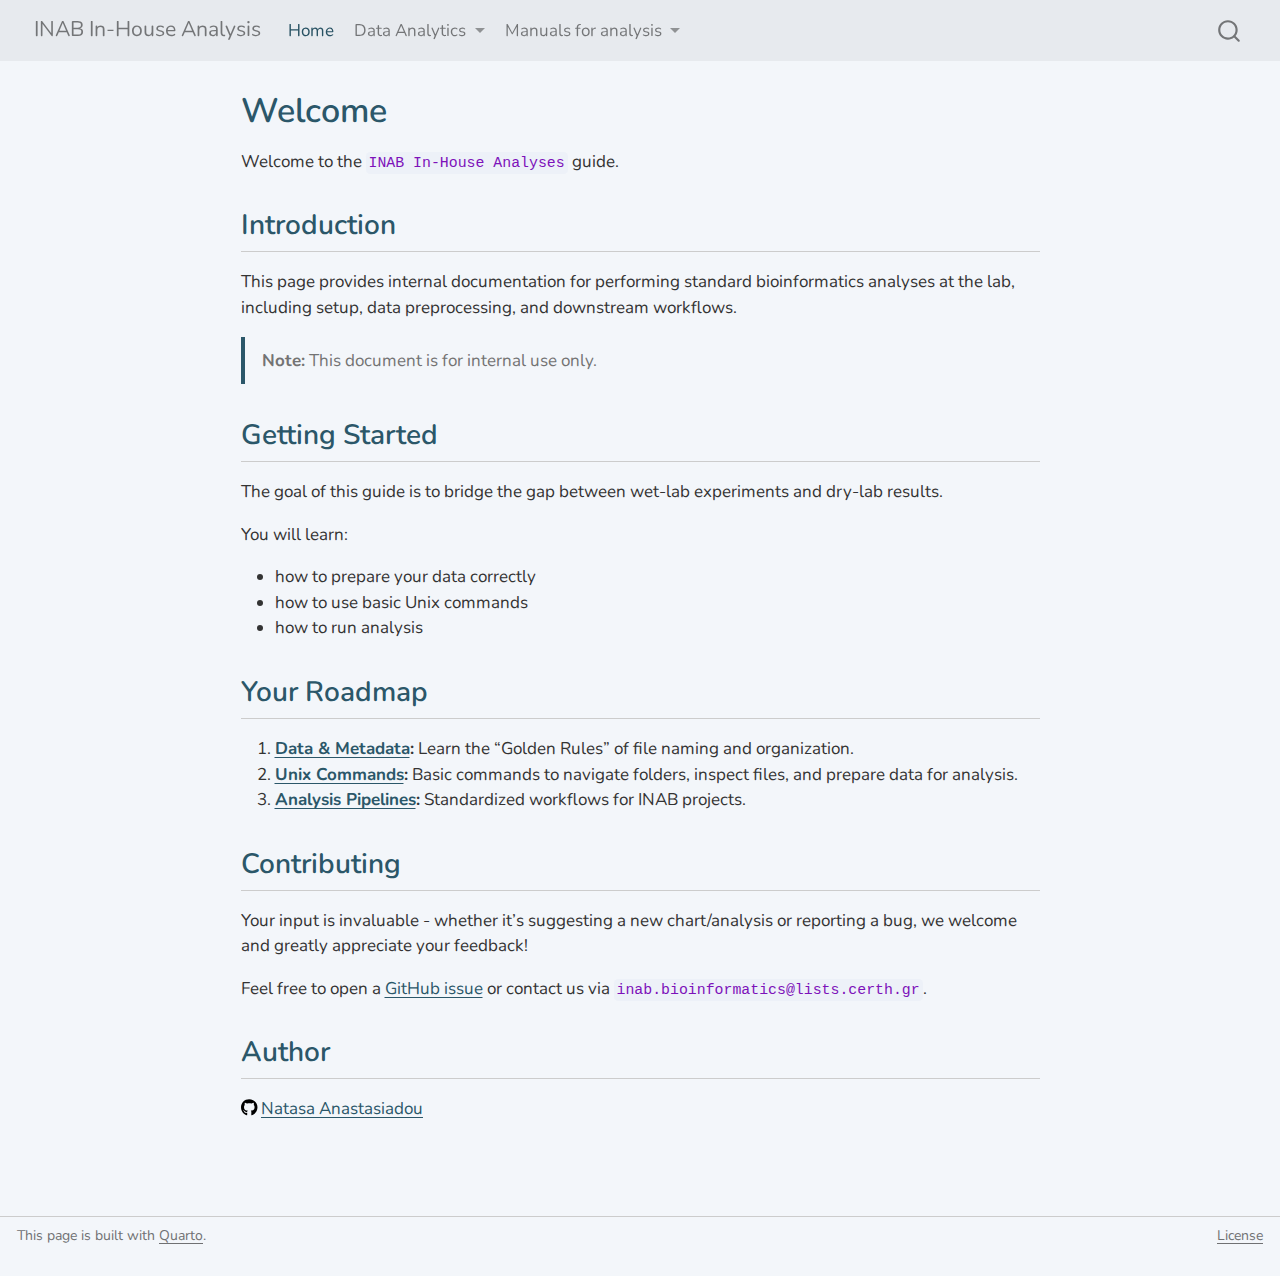
<file: docs/index.html>
<!DOCTYPE html>
<html xmlns="http://www.w3.org/1999/xhtml" lang="en" xml:lang="en"><head>

<meta charset="utf-8">
<meta name="generator" content="quarto-1.8.25">

<meta name="viewport" content="width=device-width, initial-scale=1.0, user-scalable=yes">


<title>Welcome – INAB In-House Analysis</title>
<style>
code{white-space: pre-wrap;}
span.smallcaps{font-variant: small-caps;}
div.columns{display: flex; gap: min(4vw, 1.5em);}
div.column{flex: auto; overflow-x: auto;}
div.hanging-indent{margin-left: 1.5em; text-indent: -1.5em;}
ul.task-list{list-style: none;}
ul.task-list li input[type="checkbox"] {
  width: 0.8em;
  margin: 0 0.8em 0.2em -1em; /* quarto-specific, see https://github.com/quarto-dev/quarto-cli/issues/4556 */ 
  vertical-align: middle;
}
</style>


<script src="site_libs/quarto-nav/quarto-nav.js"></script>
<script src="site_libs/quarto-nav/headroom.min.js"></script>
<script src="site_libs/clipboard/clipboard.min.js"></script>
<script src="site_libs/quarto-search/autocomplete.umd.js"></script>
<script src="site_libs/quarto-search/fuse.min.js"></script>
<script src="site_libs/quarto-search/quarto-search.js"></script>
<meta name="quarto:offset" content="./">
<script src="site_libs/quarto-html/quarto.js" type="module"></script>
<script src="site_libs/quarto-html/tabsets/tabsets.js" type="module"></script>
<script src="site_libs/quarto-html/axe/axe-check.js" type="module"></script>
<script src="site_libs/quarto-html/popper.min.js"></script>
<script src="site_libs/quarto-html/tippy.umd.min.js"></script>
<script src="site_libs/quarto-html/anchor.min.js"></script>
<link href="site_libs/quarto-html/tippy.css" rel="stylesheet">
<link href="site_libs/quarto-html/quarto-syntax-highlighting-7b89279ff1a6dce999919e0e67d4d9ec.css" rel="stylesheet" id="quarto-text-highlighting-styles">
<script src="site_libs/bootstrap/bootstrap.min.js"></script>
<link href="site_libs/bootstrap/bootstrap-icons.css" rel="stylesheet">
<link href="site_libs/bootstrap/bootstrap-1b84ce471a70f49d984f3e9153d32491.min.css" rel="stylesheet" append-hash="true" id="quarto-bootstrap" data-mode="light">
<script id="quarto-search-options" type="application/json">{
  "location": "navbar",
  "copy-button": false,
  "collapse-after": 3,
  "panel-placement": "end",
  "type": "overlay",
  "limit": 50,
  "keyboard-shortcut": [
    "f",
    "/",
    "s"
  ],
  "show-item-context": false,
  "language": {
    "search-no-results-text": "No results",
    "search-matching-documents-text": "matching documents",
    "search-copy-link-title": "Copy link to search",
    "search-hide-matches-text": "Hide additional matches",
    "search-more-match-text": "more match in this document",
    "search-more-matches-text": "more matches in this document",
    "search-clear-button-title": "Clear",
    "search-text-placeholder": "",
    "search-detached-cancel-button-title": "Cancel",
    "search-submit-button-title": "Submit",
    "search-label": "Search"
  }
}</script>


</head>

<body class="nav-fixed fullcontent quarto-light">

<div id="quarto-search-results"></div>
  <header id="quarto-header" class="headroom fixed-top">
    <nav class="navbar navbar-expand-lg " data-bs-theme="dark">
      <div class="navbar-container container-fluid">
      <div class="navbar-brand-container mx-auto">
    <a href="./index.html" class="navbar-brand navbar-brand-logo">
    </a>
    <a class="navbar-brand" href="./index.html">
    <span class="navbar-title">INAB In-House Analysis</span>
    </a>
  </div>
            <div id="quarto-search" class="" title="Search"></div>
          <button class="navbar-toggler" type="button" data-bs-toggle="collapse" data-bs-target="#navbarCollapse" aria-controls="navbarCollapse" role="menu" aria-expanded="false" aria-label="Toggle navigation" onclick="if (window.quartoToggleHeadroom) { window.quartoToggleHeadroom(); }">
  <span class="navbar-toggler-icon"></span>
</button>
          <div class="collapse navbar-collapse" id="navbarCollapse">
            <ul class="navbar-nav navbar-nav-scroll me-auto">
  <li class="nav-item">
    <a class="nav-link active" href="./index.html" aria-current="page"> 
<span class="menu-text">Home</span></a>
  </li>  
  <li class="nav-item dropdown ">
    <a class="nav-link dropdown-toggle" href="#" id="nav-menu-data-analytics" role="link" data-bs-toggle="dropdown" aria-expanded="false">
 <span class="menu-text">Data Analytics</span>
    </a>
    <ul class="dropdown-menu" aria-labelledby="nav-menu-data-analytics">    
        <li>
    <a class="dropdown-item" href="./qmd/data_cleaning.html">
 <span class="dropdown-text">Data &amp; Metadata</span></a>
  </li>  
        <li>
    <a class="dropdown-item" href="./qmd/unix.html">
 <span class="dropdown-text">Unix Commands</span></a>
  </li>  
    </ul>
  </li>
  <li class="nav-item dropdown ">
    <a class="nav-link dropdown-toggle" href="#" id="nav-menu-manuals-for-analysis" role="link" data-bs-toggle="dropdown" aria-expanded="false">
 <span class="menu-text">Manuals for analysis</span>
    </a>
    <ul class="dropdown-menu" aria-labelledby="nav-menu-manuals-for-analysis">    
        <li>
    <a class="dropdown-item" href="./qmd/bcl_convert.html">
 <span class="dropdown-text">bcl convert</span></a>
  </li>  
        <li>
    <a class="dropdown-item" href="./qmd/bases2fastq.html">
 <span class="dropdown-text">bases2fastq</span></a>
  </li>  
        <li>
    <a class="dropdown-item" href="./qmd/fastqc.html">
 <span class="dropdown-text">fastqc</span></a>
  </li>  
        <li>
    <a class="dropdown-item" href="./qmd/merge_lanes.qmd">
 <span class="dropdown-text">Merge lanes</span></a>
  </li>  
        <li>
    <a class="dropdown-item" href="./qmd/rnaseq.html">
 <span class="dropdown-text">RNAseq analysis</span></a>
  </li>  
        <li>
    <a class="dropdown-item" href="./qmd/ena.qmd">
 <span class="dropdown-text">ENA</span></a>
  </li>  
    </ul>
  </li>
</ul>
          </div> <!-- /navcollapse -->
            <div class="quarto-navbar-tools">
</div>
      </div> <!-- /container-fluid -->
    </nav>
</header>
<!-- content -->
<div id="quarto-content" class="quarto-container page-columns page-rows-contents page-layout-article page-navbar">
<!-- sidebar -->
<!-- margin-sidebar -->
    
<!-- main -->
<main class="content" id="quarto-document-content">

<header id="title-block-header" class="quarto-title-block default">
<div class="quarto-title">
<h1 class="title">Welcome</h1>
</div>



<div class="quarto-title-meta">

    
  
    
  </div>
  


</header>


<p>Welcome to the <code>INAB In-House Analyses</code> guide.</p>
<section id="introduction" class="level2">
<h2 class="anchored" data-anchor-id="introduction">Introduction</h2>
<p>This page provides internal documentation for performing standard bioinformatics analyses at the lab, including setup, data preprocessing, and downstream workflows.</p>
<blockquote class="blockquote">
<p><strong>Note:</strong> This document is for internal use only.</p>
</blockquote>
</section>
<section id="getting-started" class="level2">
<h2 class="anchored" data-anchor-id="getting-started">Getting Started</h2>
<p>The goal of this guide is to bridge the gap between wet-lab experiments and dry-lab results.</p>
<p>You will learn:</p>
<ul>
<li>how to prepare your data correctly</li>
<li>how to use basic Unix commands</li>
<li>how to run analysis</li>
</ul>
</section>
<section id="your-roadmap" class="level2">
<h2 class="anchored" data-anchor-id="your-roadmap">Your Roadmap</h2>
<ol type="1">
<li><a href="./qmd/data_cleaning.html"><strong>Data &amp; Metadata</strong></a><strong>:</strong> Learn the “Golden Rules” of file naming and organization.</li>
<li><a href="./qmd/unix.html"><strong>Unix Commands</strong></a><strong>:</strong> Basic commands to navigate folders, inspect files, and prepare data for analysis.</li>
<li><a href="qmd/analysis.qmd"><strong>Analysis Pipelines</strong></a><strong>:</strong> Standardized workflows for INAB projects.</li>
</ol>
</section>
<section id="contributing" class="level2">
<h2 class="anchored" data-anchor-id="contributing">Contributing</h2>
<p>Your input is invaluable - whether it’s suggesting a new chart/analysis or reporting a bug, we welcome and greatly appreciate your feedback!</p>
<p>Feel free to open a <a href="https://github.com/natanast/immunovisual/issues">GitHub issue</a> or contact us via <code>inab.bioinformatics@lists.certh.gr</code>.</p>
</section>
<section id="author" class="level2">
<h2 class="anchored" data-anchor-id="author">Author</h2>
<p><svg aria-hidden="true" role="img" viewbox="0 0 496 512" style="height:1em;width:0.97em;vertical-align:-0.125em;margin-left:auto;margin-right:auto;font-size:inherit;fill:black;overflow:visible;position:relative;"><path d="M165.9 397.4c0 2-2.3 3.6-5.2 3.6-3.3.3-5.6-1.3-5.6-3.6 0-2 2.3-3.6 5.2-3.6 3-.3 5.6 1.3 5.6 3.6zm-31.1-4.5c-.7 2 1.3 4.3 4.3 4.9 2.6 1 5.6 0 6.2-2s-1.3-4.3-4.3-5.2c-2.6-.7-5.5.3-6.2 2.3zm44.2-1.7c-2.9.7-4.9 2.6-4.6 4.9.3 2 2.9 3.3 5.9 2.6 2.9-.7 4.9-2.6 4.6-4.6-.3-1.9-3-3.2-5.9-2.9zM244.8 8C106.1 8 0 113.3 0 252c0 110.9 69.8 205.8 169.5 239.2 12.8 2.3 17.3-5.6 17.3-12.1 0-6.2-.3-40.4-.3-61.4 0 0-70 15-84.7-29.8 0 0-11.4-29.1-27.8-36.6 0 0-22.9-15.7 1.6-15.4 0 0 24.9 2 38.6 25.8 21.9 38.6 58.6 27.5 72.9 20.9 2.3-16 8.8-27.1 16-33.7-55.9-6.2-112.3-14.3-112.3-110.5 0-27.5 7.6-41.3 23.6-58.9-2.6-6.5-11.1-33.3 2.6-67.9 20.9-6.5 69 27 69 27 20-5.6 41.5-8.5 62.8-8.5s42.8 2.9 62.8 8.5c0 0 48.1-33.6 69-27 13.7 34.7 5.2 61.4 2.6 67.9 16 17.7 25.8 31.5 25.8 58.9 0 96.5-58.9 104.2-114.8 110.5 9.2 7.9 17 22.9 17 46.4 0 33.7-.3 75.4-.3 83.6 0 6.5 4.6 14.4 17.3 12.1C428.2 457.8 496 362.9 496 252 496 113.3 383.5 8 244.8 8zM97.2 352.9c-1.3 1-1 3.3.7 5.2 1.6 1.6 3.9 2.3 5.2 1 1.3-1 1-3.3-.7-5.2-1.6-1.6-3.9-2.3-5.2-1zm-10.8-8.1c-.7 1.3.3 2.9 2.3 3.9 1.6 1 3.6.7 4.3-.7.7-1.3-.3-2.9-2.3-3.9-2-.6-3.6-.3-4.3.7zm32.4 35.6c-1.6 1.3-1 4.3 1.3 6.2 2.3 2.3 5.2 2.6 6.5 1 1.3-1.3.7-4.3-1.3-6.2-2.2-2.3-5.2-2.6-6.5-1zm-11.4-14.7c-1.6 1-1.6 3.6 0 5.9 1.6 2.3 4.3 3.3 5.6 2.3 1.6-1.3 1.6-3.9 0-6.2-1.4-2.3-4-3.3-5.6-2z"></path></svg> <a href="https://github.com/natanast">Natasa Anastasiadou</a></p>


</section>

</main> <!-- /main -->
<script id="quarto-html-after-body" type="application/javascript">
  window.document.addEventListener("DOMContentLoaded", function (event) {
    const icon = "";
    const anchorJS = new window.AnchorJS();
    anchorJS.options = {
      placement: 'right',
      icon: icon
    };
    anchorJS.add('.anchored');
    const isCodeAnnotation = (el) => {
      for (const clz of el.classList) {
        if (clz.startsWith('code-annotation-')) {                     
          return true;
        }
      }
      return false;
    }
    const onCopySuccess = function(e) {
      // button target
      const button = e.trigger;
      // don't keep focus
      button.blur();
      // flash "checked"
      button.classList.add('code-copy-button-checked');
      var currentTitle = button.getAttribute("title");
      button.setAttribute("title", "Copied!");
      let tooltip;
      if (window.bootstrap) {
        button.setAttribute("data-bs-toggle", "tooltip");
        button.setAttribute("data-bs-placement", "left");
        button.setAttribute("data-bs-title", "Copied!");
        tooltip = new bootstrap.Tooltip(button, 
          { trigger: "manual", 
            customClass: "code-copy-button-tooltip",
            offset: [0, -8]});
        tooltip.show();    
      }
      setTimeout(function() {
        if (tooltip) {
          tooltip.hide();
          button.removeAttribute("data-bs-title");
          button.removeAttribute("data-bs-toggle");
          button.removeAttribute("data-bs-placement");
        }
        button.setAttribute("title", currentTitle);
        button.classList.remove('code-copy-button-checked');
      }, 1000);
      // clear code selection
      e.clearSelection();
    }
    const getTextToCopy = function(trigger) {
      const outerScaffold = trigger.parentElement.cloneNode(true);
      const codeEl = outerScaffold.querySelector('code');
      for (const childEl of codeEl.children) {
        if (isCodeAnnotation(childEl)) {
          childEl.remove();
        }
      }
      return codeEl.innerText;
    }
    const clipboard = new window.ClipboardJS('.code-copy-button:not([data-in-quarto-modal])', {
      text: getTextToCopy
    });
    clipboard.on('success', onCopySuccess);
    if (window.document.getElementById('quarto-embedded-source-code-modal')) {
      const clipboardModal = new window.ClipboardJS('.code-copy-button[data-in-quarto-modal]', {
        text: getTextToCopy,
        container: window.document.getElementById('quarto-embedded-source-code-modal')
      });
      clipboardModal.on('success', onCopySuccess);
    }
      var localhostRegex = new RegExp(/^(?:http|https):\/\/localhost\:?[0-9]*\//);
      var mailtoRegex = new RegExp(/^mailto:/);
        var filterRegex = new RegExp('/' + window.location.host + '/');
      var isInternal = (href) => {
          return filterRegex.test(href) || localhostRegex.test(href) || mailtoRegex.test(href);
      }
      // Inspect non-navigation links and adorn them if external
     var links = window.document.querySelectorAll('a[href]:not(.nav-link):not(.navbar-brand):not(.toc-action):not(.sidebar-link):not(.sidebar-item-toggle):not(.pagination-link):not(.no-external):not([aria-hidden]):not(.dropdown-item):not(.quarto-navigation-tool):not(.about-link)');
      for (var i=0; i<links.length; i++) {
        const link = links[i];
        if (!isInternal(link.href)) {
          // undo the damage that might have been done by quarto-nav.js in the case of
          // links that we want to consider external
          if (link.dataset.originalHref !== undefined) {
            link.href = link.dataset.originalHref;
          }
        }
      }
    function tippyHover(el, contentFn, onTriggerFn, onUntriggerFn) {
      const config = {
        allowHTML: true,
        maxWidth: 500,
        delay: 100,
        arrow: false,
        appendTo: function(el) {
            return el.parentElement;
        },
        interactive: true,
        interactiveBorder: 10,
        theme: 'quarto',
        placement: 'bottom-start',
      };
      if (contentFn) {
        config.content = contentFn;
      }
      if (onTriggerFn) {
        config.onTrigger = onTriggerFn;
      }
      if (onUntriggerFn) {
        config.onUntrigger = onUntriggerFn;
      }
      window.tippy(el, config); 
    }
    const noterefs = window.document.querySelectorAll('a[role="doc-noteref"]');
    for (var i=0; i<noterefs.length; i++) {
      const ref = noterefs[i];
      tippyHover(ref, function() {
        // use id or data attribute instead here
        let href = ref.getAttribute('data-footnote-href') || ref.getAttribute('href');
        try { href = new URL(href).hash; } catch {}
        const id = href.replace(/^#\/?/, "");
        const note = window.document.getElementById(id);
        if (note) {
          return note.innerHTML;
        } else {
          return "";
        }
      });
    }
    const xrefs = window.document.querySelectorAll('a.quarto-xref');
    const processXRef = (id, note) => {
      // Strip column container classes
      const stripColumnClz = (el) => {
        el.classList.remove("page-full", "page-columns");
        if (el.children) {
          for (const child of el.children) {
            stripColumnClz(child);
          }
        }
      }
      stripColumnClz(note)
      if (id === null || id.startsWith('sec-')) {
        // Special case sections, only their first couple elements
        const container = document.createElement("div");
        if (note.children && note.children.length > 2) {
          container.appendChild(note.children[0].cloneNode(true));
          for (let i = 1; i < note.children.length; i++) {
            const child = note.children[i];
            if (child.tagName === "P" && child.innerText === "") {
              continue;
            } else {
              container.appendChild(child.cloneNode(true));
              break;
            }
          }
          if (window.Quarto?.typesetMath) {
            window.Quarto.typesetMath(container);
          }
          return container.innerHTML
        } else {
          if (window.Quarto?.typesetMath) {
            window.Quarto.typesetMath(note);
          }
          return note.innerHTML;
        }
      } else {
        // Remove any anchor links if they are present
        const anchorLink = note.querySelector('a.anchorjs-link');
        if (anchorLink) {
          anchorLink.remove();
        }
        if (window.Quarto?.typesetMath) {
          window.Quarto.typesetMath(note);
        }
        if (note.classList.contains("callout")) {
          return note.outerHTML;
        } else {
          return note.innerHTML;
        }
      }
    }
    for (var i=0; i<xrefs.length; i++) {
      const xref = xrefs[i];
      tippyHover(xref, undefined, function(instance) {
        instance.disable();
        let url = xref.getAttribute('href');
        let hash = undefined; 
        if (url.startsWith('#')) {
          hash = url;
        } else {
          try { hash = new URL(url).hash; } catch {}
        }
        if (hash) {
          const id = hash.replace(/^#\/?/, "");
          const note = window.document.getElementById(id);
          if (note !== null) {
            try {
              const html = processXRef(id, note.cloneNode(true));
              instance.setContent(html);
            } finally {
              instance.enable();
              instance.show();
            }
          } else {
            // See if we can fetch this
            fetch(url.split('#')[0])
            .then(res => res.text())
            .then(html => {
              const parser = new DOMParser();
              const htmlDoc = parser.parseFromString(html, "text/html");
              const note = htmlDoc.getElementById(id);
              if (note !== null) {
                const html = processXRef(id, note);
                instance.setContent(html);
              } 
            }).finally(() => {
              instance.enable();
              instance.show();
            });
          }
        } else {
          // See if we can fetch a full url (with no hash to target)
          // This is a special case and we should probably do some content thinning / targeting
          fetch(url)
          .then(res => res.text())
          .then(html => {
            const parser = new DOMParser();
            const htmlDoc = parser.parseFromString(html, "text/html");
            const note = htmlDoc.querySelector('main.content');
            if (note !== null) {
              // This should only happen for chapter cross references
              // (since there is no id in the URL)
              // remove the first header
              if (note.children.length > 0 && note.children[0].tagName === "HEADER") {
                note.children[0].remove();
              }
              const html = processXRef(null, note);
              instance.setContent(html);
            } 
          }).finally(() => {
            instance.enable();
            instance.show();
          });
        }
      }, function(instance) {
      });
    }
        let selectedAnnoteEl;
        const selectorForAnnotation = ( cell, annotation) => {
          let cellAttr = 'data-code-cell="' + cell + '"';
          let lineAttr = 'data-code-annotation="' +  annotation + '"';
          const selector = 'span[' + cellAttr + '][' + lineAttr + ']';
          return selector;
        }
        const selectCodeLines = (annoteEl) => {
          const doc = window.document;
          const targetCell = annoteEl.getAttribute("data-target-cell");
          const targetAnnotation = annoteEl.getAttribute("data-target-annotation");
          const annoteSpan = window.document.querySelector(selectorForAnnotation(targetCell, targetAnnotation));
          const lines = annoteSpan.getAttribute("data-code-lines").split(",");
          const lineIds = lines.map((line) => {
            return targetCell + "-" + line;
          })
          let top = null;
          let height = null;
          let parent = null;
          if (lineIds.length > 0) {
              //compute the position of the single el (top and bottom and make a div)
              const el = window.document.getElementById(lineIds[0]);
              top = el.offsetTop;
              height = el.offsetHeight;
              parent = el.parentElement.parentElement;
            if (lineIds.length > 1) {
              const lastEl = window.document.getElementById(lineIds[lineIds.length - 1]);
              const bottom = lastEl.offsetTop + lastEl.offsetHeight;
              height = bottom - top;
            }
            if (top !== null && height !== null && parent !== null) {
              // cook up a div (if necessary) and position it 
              let div = window.document.getElementById("code-annotation-line-highlight");
              if (div === null) {
                div = window.document.createElement("div");
                div.setAttribute("id", "code-annotation-line-highlight");
                div.style.position = 'absolute';
                parent.appendChild(div);
              }
              div.style.top = top - 2 + "px";
              div.style.height = height + 4 + "px";
              div.style.left = 0;
              let gutterDiv = window.document.getElementById("code-annotation-line-highlight-gutter");
              if (gutterDiv === null) {
                gutterDiv = window.document.createElement("div");
                gutterDiv.setAttribute("id", "code-annotation-line-highlight-gutter");
                gutterDiv.style.position = 'absolute';
                const codeCell = window.document.getElementById(targetCell);
                const gutter = codeCell.querySelector('.code-annotation-gutter');
                gutter.appendChild(gutterDiv);
              }
              gutterDiv.style.top = top - 2 + "px";
              gutterDiv.style.height = height + 4 + "px";
            }
            selectedAnnoteEl = annoteEl;
          }
        };
        const unselectCodeLines = () => {
          const elementsIds = ["code-annotation-line-highlight", "code-annotation-line-highlight-gutter"];
          elementsIds.forEach((elId) => {
            const div = window.document.getElementById(elId);
            if (div) {
              div.remove();
            }
          });
          selectedAnnoteEl = undefined;
        };
          // Handle positioning of the toggle
      window.addEventListener(
        "resize",
        throttle(() => {
          elRect = undefined;
          if (selectedAnnoteEl) {
            selectCodeLines(selectedAnnoteEl);
          }
        }, 10)
      );
      function throttle(fn, ms) {
      let throttle = false;
      let timer;
        return (...args) => {
          if(!throttle) { // first call gets through
              fn.apply(this, args);
              throttle = true;
          } else { // all the others get throttled
              if(timer) clearTimeout(timer); // cancel #2
              timer = setTimeout(() => {
                fn.apply(this, args);
                timer = throttle = false;
              }, ms);
          }
        };
      }
        // Attach click handler to the DT
        const annoteDls = window.document.querySelectorAll('dt[data-target-cell]');
        for (const annoteDlNode of annoteDls) {
          annoteDlNode.addEventListener('click', (event) => {
            const clickedEl = event.target;
            if (clickedEl !== selectedAnnoteEl) {
              unselectCodeLines();
              const activeEl = window.document.querySelector('dt[data-target-cell].code-annotation-active');
              if (activeEl) {
                activeEl.classList.remove('code-annotation-active');
              }
              selectCodeLines(clickedEl);
              clickedEl.classList.add('code-annotation-active');
            } else {
              // Unselect the line
              unselectCodeLines();
              clickedEl.classList.remove('code-annotation-active');
            }
          });
        }
    const findCites = (el) => {
      const parentEl = el.parentElement;
      if (parentEl) {
        const cites = parentEl.dataset.cites;
        if (cites) {
          return {
            el,
            cites: cites.split(' ')
          };
        } else {
          return findCites(el.parentElement)
        }
      } else {
        return undefined;
      }
    };
    var bibliorefs = window.document.querySelectorAll('a[role="doc-biblioref"]');
    for (var i=0; i<bibliorefs.length; i++) {
      const ref = bibliorefs[i];
      const citeInfo = findCites(ref);
      if (citeInfo) {
        tippyHover(citeInfo.el, function() {
          var popup = window.document.createElement('div');
          citeInfo.cites.forEach(function(cite) {
            var citeDiv = window.document.createElement('div');
            citeDiv.classList.add('hanging-indent');
            citeDiv.classList.add('csl-entry');
            var biblioDiv = window.document.getElementById('ref-' + cite);
            if (biblioDiv) {
              citeDiv.innerHTML = biblioDiv.innerHTML;
            }
            popup.appendChild(citeDiv);
          });
          return popup.innerHTML;
        });
      }
    }
  });
  </script>
</div> <!-- /content -->
<footer class="footer">
  <div class="nav-footer">
    <div class="nav-footer-left">
<p>This page is built with <a href="https://quarto.org/">Quarto</a>.</p>
</div>   
    <div class="nav-footer-center">
      &nbsp;
    </div>
    <div class="nav-footer-right">
<p><a href="https://github.com/natanast/inab-inhouse-analyses/blob/main/LICENSE">License</a></p>
</div>
  </div>
</footer>




</body></html>
</file>
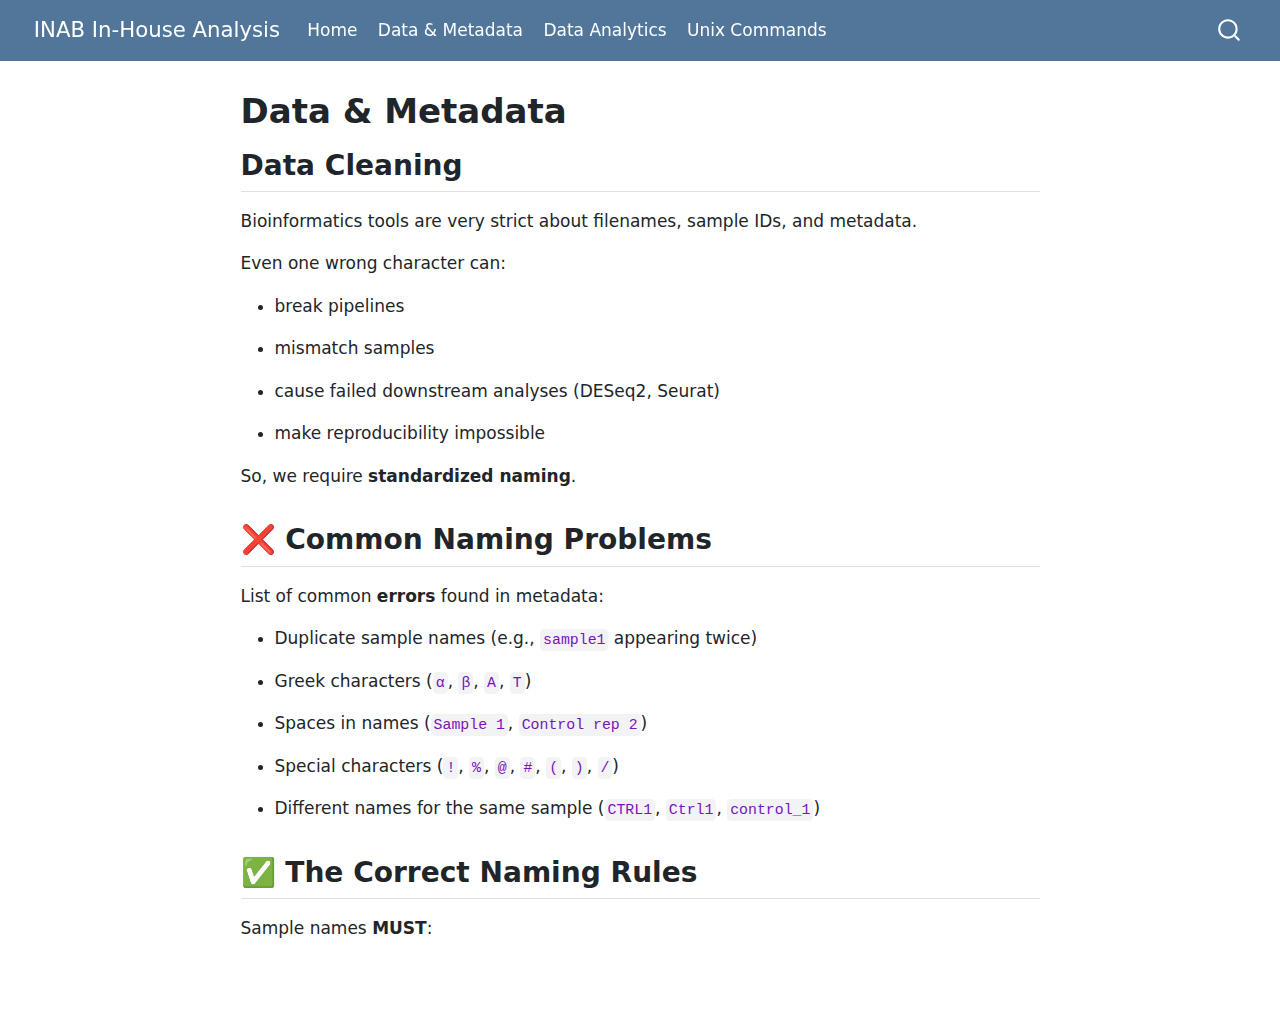
<file: docs/qmd/data.html>
<!DOCTYPE html>
<html xmlns="http://www.w3.org/1999/xhtml" lang="en" xml:lang="en"><head>

<meta charset="utf-8">
<meta name="generator" content="quarto-1.8.25">

<meta name="viewport" content="width=device-width, initial-scale=1.0, user-scalable=yes">


<title>Data &amp; Metadata – INAB In-House Analysis</title>
<style>
code{white-space: pre-wrap;}
span.smallcaps{font-variant: small-caps;}
div.columns{display: flex; gap: min(4vw, 1.5em);}
div.column{flex: auto; overflow-x: auto;}
div.hanging-indent{margin-left: 1.5em; text-indent: -1.5em;}
ul.task-list{list-style: none;}
ul.task-list li input[type="checkbox"] {
  width: 0.8em;
  margin: 0 0.8em 0.2em -1em; /* quarto-specific, see https://github.com/quarto-dev/quarto-cli/issues/4556 */ 
  vertical-align: middle;
}
</style>


<script src="../site_libs/quarto-nav/quarto-nav.js"></script>
<script src="../site_libs/quarto-nav/headroom.min.js"></script>
<script src="../site_libs/clipboard/clipboard.min.js"></script>
<script src="../site_libs/quarto-search/autocomplete.umd.js"></script>
<script src="../site_libs/quarto-search/fuse.min.js"></script>
<script src="../site_libs/quarto-search/quarto-search.js"></script>
<meta name="quarto:offset" content="../">
<script src="../site_libs/quarto-html/quarto.js" type="module"></script>
<script src="../site_libs/quarto-html/tabsets/tabsets.js" type="module"></script>
<script src="../site_libs/quarto-html/axe/axe-check.js" type="module"></script>
<script src="../site_libs/quarto-html/popper.min.js"></script>
<script src="../site_libs/quarto-html/tippy.umd.min.js"></script>
<script src="../site_libs/quarto-html/anchor.min.js"></script>
<link href="../site_libs/quarto-html/tippy.css" rel="stylesheet">
<link href="../site_libs/quarto-html/quarto-syntax-highlighting-7b89279ff1a6dce999919e0e67d4d9ec.css" rel="stylesheet" id="quarto-text-highlighting-styles">
<script src="../site_libs/bootstrap/bootstrap.min.js"></script>
<link href="../site_libs/bootstrap/bootstrap-icons.css" rel="stylesheet">
<link href="../site_libs/bootstrap/bootstrap-1d4f84655f446305ac42a8f1abcf7405.min.css" rel="stylesheet" append-hash="true" id="quarto-bootstrap" data-mode="light">
<script id="quarto-search-options" type="application/json">{
  "location": "navbar",
  "copy-button": false,
  "collapse-after": 3,
  "panel-placement": "end",
  "type": "overlay",
  "limit": 50,
  "keyboard-shortcut": [
    "f",
    "/",
    "s"
  ],
  "show-item-context": false,
  "language": {
    "search-no-results-text": "No results",
    "search-matching-documents-text": "matching documents",
    "search-copy-link-title": "Copy link to search",
    "search-hide-matches-text": "Hide additional matches",
    "search-more-match-text": "more match in this document",
    "search-more-matches-text": "more matches in this document",
    "search-clear-button-title": "Clear",
    "search-text-placeholder": "",
    "search-detached-cancel-button-title": "Cancel",
    "search-submit-button-title": "Submit",
    "search-label": "Search"
  }
}</script>


</head>

<body class="nav-fixed fullcontent quarto-light">

<div id="quarto-search-results"></div>
  <header id="quarto-header" class="headroom fixed-top">
    <nav class="navbar navbar-expand-lg " data-bs-theme="dark">
      <div class="navbar-container container-fluid">
      <div class="navbar-brand-container mx-auto">
    <a href="../index.html" class="navbar-brand navbar-brand-logo">
    </a>
    <a class="navbar-brand" href="../index.html">
    <span class="navbar-title">INAB In-House Analysis</span>
    </a>
  </div>
            <div id="quarto-search" class="" title="Search"></div>
          <button class="navbar-toggler" type="button" data-bs-toggle="collapse" data-bs-target="#navbarCollapse" aria-controls="navbarCollapse" role="menu" aria-expanded="false" aria-label="Toggle navigation" onclick="if (window.quartoToggleHeadroom) { window.quartoToggleHeadroom(); }">
  <span class="navbar-toggler-icon"></span>
</button>
          <div class="collapse navbar-collapse" id="navbarCollapse">
            <ul class="navbar-nav navbar-nav-scroll me-auto">
  <li class="nav-item">
    <a class="nav-link" href="../index.html"> 
<span class="menu-text">Home</span></a>
  </li>  
  <li class="nav-item">
    <a class="nav-link" href="../qmd/data_cleaning.qmd"> 
<span class="menu-text">Data &amp; Metadata</span></a>
  </li>  
  <li class="nav-item">
    <a class="nav-link" href="../qmd/data_analytics.html"> 
<span class="menu-text">Data Analytics</span></a>
  </li>  
  <li class="nav-item">
    <a class="nav-link" href="../qmd/unix.html"> 
<span class="menu-text">Unix Commands</span></a>
  </li>  
</ul>
          </div> <!-- /navcollapse -->
            <div class="quarto-navbar-tools">
</div>
      </div> <!-- /container-fluid -->
    </nav>
</header>
<!-- content -->
<div id="quarto-content" class="quarto-container page-columns page-rows-contents page-layout-article page-navbar">
<!-- sidebar -->
<!-- margin-sidebar -->
    
<!-- main -->
<main class="content" id="quarto-document-content">

<header id="title-block-header" class="quarto-title-block default">
<div class="quarto-title">
<h1 class="title">Data &amp; Metadata</h1>
</div>



<div class="quarto-title-meta">

    
  
    
  </div>
  


</header>


<section id="data-cleaning" class="level2">
<h2 class="anchored" data-anchor-id="data-cleaning">Data Cleaning</h2>
<p>Bioinformatics tools are very strict about filenames, sample IDs, and metadata.</p>
<p>Even one wrong character can:</p>
<ul>
<li><p>break pipelines</p></li>
<li><p>mismatch samples</p></li>
<li><p>cause failed downstream analyses (DESeq2, Seurat)</p></li>
<li><p>make reproducibility impossible</p></li>
</ul>
<p>So, we require <strong>standardized naming</strong>.</p>
</section>
<section id="common-naming-problems" class="level2">
<h2 class="anchored" data-anchor-id="common-naming-problems">❌ Common Naming Problems</h2>
<p>List of common <strong>errors</strong> found in metadata:</p>
<ul>
<li><p>Duplicate sample names (e.g., <code>sample1</code> appearing twice)</p></li>
<li><p>Greek characters (<code>α</code>, <code>β</code>, <code>Α</code>, <code>Τ</code>)</p></li>
<li><p>Spaces in names (<code>Sample 1</code>, <code>Control rep 2</code>)</p></li>
<li><p>Special characters (<code>!</code>, <code>%</code>, <code>@</code>, <code>#</code>, <code>(</code>, <code>)</code>, <code>/</code>)</p></li>
<li><p>Different names for the same sample (<code>CTRL1</code>, <code>Ctrl1</code>, <code>control_1</code>)</p></li>
</ul>
</section>
<section id="the-correct-naming-rules" class="level2">
<h2 class="anchored" data-anchor-id="the-correct-naming-rules">✅ The Correct Naming Rules</h2>
<p>Sample names <strong>MUST</strong>:</p>


</section>

</main> <!-- /main -->
<script id="quarto-html-after-body" type="application/javascript">
  window.document.addEventListener("DOMContentLoaded", function (event) {
    const icon = "";
    const anchorJS = new window.AnchorJS();
    anchorJS.options = {
      placement: 'right',
      icon: icon
    };
    anchorJS.add('.anchored');
    const isCodeAnnotation = (el) => {
      for (const clz of el.classList) {
        if (clz.startsWith('code-annotation-')) {                     
          return true;
        }
      }
      return false;
    }
    const onCopySuccess = function(e) {
      // button target
      const button = e.trigger;
      // don't keep focus
      button.blur();
      // flash "checked"
      button.classList.add('code-copy-button-checked');
      var currentTitle = button.getAttribute("title");
      button.setAttribute("title", "Copied!");
      let tooltip;
      if (window.bootstrap) {
        button.setAttribute("data-bs-toggle", "tooltip");
        button.setAttribute("data-bs-placement", "left");
        button.setAttribute("data-bs-title", "Copied!");
        tooltip = new bootstrap.Tooltip(button, 
          { trigger: "manual", 
            customClass: "code-copy-button-tooltip",
            offset: [0, -8]});
        tooltip.show();    
      }
      setTimeout(function() {
        if (tooltip) {
          tooltip.hide();
          button.removeAttribute("data-bs-title");
          button.removeAttribute("data-bs-toggle");
          button.removeAttribute("data-bs-placement");
        }
        button.setAttribute("title", currentTitle);
        button.classList.remove('code-copy-button-checked');
      }, 1000);
      // clear code selection
      e.clearSelection();
    }
    const getTextToCopy = function(trigger) {
      const outerScaffold = trigger.parentElement.cloneNode(true);
      const codeEl = outerScaffold.querySelector('code');
      for (const childEl of codeEl.children) {
        if (isCodeAnnotation(childEl)) {
          childEl.remove();
        }
      }
      return codeEl.innerText;
    }
    const clipboard = new window.ClipboardJS('.code-copy-button:not([data-in-quarto-modal])', {
      text: getTextToCopy
    });
    clipboard.on('success', onCopySuccess);
    if (window.document.getElementById('quarto-embedded-source-code-modal')) {
      const clipboardModal = new window.ClipboardJS('.code-copy-button[data-in-quarto-modal]', {
        text: getTextToCopy,
        container: window.document.getElementById('quarto-embedded-source-code-modal')
      });
      clipboardModal.on('success', onCopySuccess);
    }
      var localhostRegex = new RegExp(/^(?:http|https):\/\/localhost\:?[0-9]*\//);
      var mailtoRegex = new RegExp(/^mailto:/);
        var filterRegex = new RegExp('/' + window.location.host + '/');
      var isInternal = (href) => {
          return filterRegex.test(href) || localhostRegex.test(href) || mailtoRegex.test(href);
      }
      // Inspect non-navigation links and adorn them if external
     var links = window.document.querySelectorAll('a[href]:not(.nav-link):not(.navbar-brand):not(.toc-action):not(.sidebar-link):not(.sidebar-item-toggle):not(.pagination-link):not(.no-external):not([aria-hidden]):not(.dropdown-item):not(.quarto-navigation-tool):not(.about-link)');
      for (var i=0; i<links.length; i++) {
        const link = links[i];
        if (!isInternal(link.href)) {
          // undo the damage that might have been done by quarto-nav.js in the case of
          // links that we want to consider external
          if (link.dataset.originalHref !== undefined) {
            link.href = link.dataset.originalHref;
          }
        }
      }
    function tippyHover(el, contentFn, onTriggerFn, onUntriggerFn) {
      const config = {
        allowHTML: true,
        maxWidth: 500,
        delay: 100,
        arrow: false,
        appendTo: function(el) {
            return el.parentElement;
        },
        interactive: true,
        interactiveBorder: 10,
        theme: 'quarto',
        placement: 'bottom-start',
      };
      if (contentFn) {
        config.content = contentFn;
      }
      if (onTriggerFn) {
        config.onTrigger = onTriggerFn;
      }
      if (onUntriggerFn) {
        config.onUntrigger = onUntriggerFn;
      }
      window.tippy(el, config); 
    }
    const noterefs = window.document.querySelectorAll('a[role="doc-noteref"]');
    for (var i=0; i<noterefs.length; i++) {
      const ref = noterefs[i];
      tippyHover(ref, function() {
        // use id or data attribute instead here
        let href = ref.getAttribute('data-footnote-href') || ref.getAttribute('href');
        try { href = new URL(href).hash; } catch {}
        const id = href.replace(/^#\/?/, "");
        const note = window.document.getElementById(id);
        if (note) {
          return note.innerHTML;
        } else {
          return "";
        }
      });
    }
    const xrefs = window.document.querySelectorAll('a.quarto-xref');
    const processXRef = (id, note) => {
      // Strip column container classes
      const stripColumnClz = (el) => {
        el.classList.remove("page-full", "page-columns");
        if (el.children) {
          for (const child of el.children) {
            stripColumnClz(child);
          }
        }
      }
      stripColumnClz(note)
      if (id === null || id.startsWith('sec-')) {
        // Special case sections, only their first couple elements
        const container = document.createElement("div");
        if (note.children && note.children.length > 2) {
          container.appendChild(note.children[0].cloneNode(true));
          for (let i = 1; i < note.children.length; i++) {
            const child = note.children[i];
            if (child.tagName === "P" && child.innerText === "") {
              continue;
            } else {
              container.appendChild(child.cloneNode(true));
              break;
            }
          }
          if (window.Quarto?.typesetMath) {
            window.Quarto.typesetMath(container);
          }
          return container.innerHTML
        } else {
          if (window.Quarto?.typesetMath) {
            window.Quarto.typesetMath(note);
          }
          return note.innerHTML;
        }
      } else {
        // Remove any anchor links if they are present
        const anchorLink = note.querySelector('a.anchorjs-link');
        if (anchorLink) {
          anchorLink.remove();
        }
        if (window.Quarto?.typesetMath) {
          window.Quarto.typesetMath(note);
        }
        if (note.classList.contains("callout")) {
          return note.outerHTML;
        } else {
          return note.innerHTML;
        }
      }
    }
    for (var i=0; i<xrefs.length; i++) {
      const xref = xrefs[i];
      tippyHover(xref, undefined, function(instance) {
        instance.disable();
        let url = xref.getAttribute('href');
        let hash = undefined; 
        if (url.startsWith('#')) {
          hash = url;
        } else {
          try { hash = new URL(url).hash; } catch {}
        }
        if (hash) {
          const id = hash.replace(/^#\/?/, "");
          const note = window.document.getElementById(id);
          if (note !== null) {
            try {
              const html = processXRef(id, note.cloneNode(true));
              instance.setContent(html);
            } finally {
              instance.enable();
              instance.show();
            }
          } else {
            // See if we can fetch this
            fetch(url.split('#')[0])
            .then(res => res.text())
            .then(html => {
              const parser = new DOMParser();
              const htmlDoc = parser.parseFromString(html, "text/html");
              const note = htmlDoc.getElementById(id);
              if (note !== null) {
                const html = processXRef(id, note);
                instance.setContent(html);
              } 
            }).finally(() => {
              instance.enable();
              instance.show();
            });
          }
        } else {
          // See if we can fetch a full url (with no hash to target)
          // This is a special case and we should probably do some content thinning / targeting
          fetch(url)
          .then(res => res.text())
          .then(html => {
            const parser = new DOMParser();
            const htmlDoc = parser.parseFromString(html, "text/html");
            const note = htmlDoc.querySelector('main.content');
            if (note !== null) {
              // This should only happen for chapter cross references
              // (since there is no id in the URL)
              // remove the first header
              if (note.children.length > 0 && note.children[0].tagName === "HEADER") {
                note.children[0].remove();
              }
              const html = processXRef(null, note);
              instance.setContent(html);
            } 
          }).finally(() => {
            instance.enable();
            instance.show();
          });
        }
      }, function(instance) {
      });
    }
        let selectedAnnoteEl;
        const selectorForAnnotation = ( cell, annotation) => {
          let cellAttr = 'data-code-cell="' + cell + '"';
          let lineAttr = 'data-code-annotation="' +  annotation + '"';
          const selector = 'span[' + cellAttr + '][' + lineAttr + ']';
          return selector;
        }
        const selectCodeLines = (annoteEl) => {
          const doc = window.document;
          const targetCell = annoteEl.getAttribute("data-target-cell");
          const targetAnnotation = annoteEl.getAttribute("data-target-annotation");
          const annoteSpan = window.document.querySelector(selectorForAnnotation(targetCell, targetAnnotation));
          const lines = annoteSpan.getAttribute("data-code-lines").split(",");
          const lineIds = lines.map((line) => {
            return targetCell + "-" + line;
          })
          let top = null;
          let height = null;
          let parent = null;
          if (lineIds.length > 0) {
              //compute the position of the single el (top and bottom and make a div)
              const el = window.document.getElementById(lineIds[0]);
              top = el.offsetTop;
              height = el.offsetHeight;
              parent = el.parentElement.parentElement;
            if (lineIds.length > 1) {
              const lastEl = window.document.getElementById(lineIds[lineIds.length - 1]);
              const bottom = lastEl.offsetTop + lastEl.offsetHeight;
              height = bottom - top;
            }
            if (top !== null && height !== null && parent !== null) {
              // cook up a div (if necessary) and position it 
              let div = window.document.getElementById("code-annotation-line-highlight");
              if (div === null) {
                div = window.document.createElement("div");
                div.setAttribute("id", "code-annotation-line-highlight");
                div.style.position = 'absolute';
                parent.appendChild(div);
              }
              div.style.top = top - 2 + "px";
              div.style.height = height + 4 + "px";
              div.style.left = 0;
              let gutterDiv = window.document.getElementById("code-annotation-line-highlight-gutter");
              if (gutterDiv === null) {
                gutterDiv = window.document.createElement("div");
                gutterDiv.setAttribute("id", "code-annotation-line-highlight-gutter");
                gutterDiv.style.position = 'absolute';
                const codeCell = window.document.getElementById(targetCell);
                const gutter = codeCell.querySelector('.code-annotation-gutter');
                gutter.appendChild(gutterDiv);
              }
              gutterDiv.style.top = top - 2 + "px";
              gutterDiv.style.height = height + 4 + "px";
            }
            selectedAnnoteEl = annoteEl;
          }
        };
        const unselectCodeLines = () => {
          const elementsIds = ["code-annotation-line-highlight", "code-annotation-line-highlight-gutter"];
          elementsIds.forEach((elId) => {
            const div = window.document.getElementById(elId);
            if (div) {
              div.remove();
            }
          });
          selectedAnnoteEl = undefined;
        };
          // Handle positioning of the toggle
      window.addEventListener(
        "resize",
        throttle(() => {
          elRect = undefined;
          if (selectedAnnoteEl) {
            selectCodeLines(selectedAnnoteEl);
          }
        }, 10)
      );
      function throttle(fn, ms) {
      let throttle = false;
      let timer;
        return (...args) => {
          if(!throttle) { // first call gets through
              fn.apply(this, args);
              throttle = true;
          } else { // all the others get throttled
              if(timer) clearTimeout(timer); // cancel #2
              timer = setTimeout(() => {
                fn.apply(this, args);
                timer = throttle = false;
              }, ms);
          }
        };
      }
        // Attach click handler to the DT
        const annoteDls = window.document.querySelectorAll('dt[data-target-cell]');
        for (const annoteDlNode of annoteDls) {
          annoteDlNode.addEventListener('click', (event) => {
            const clickedEl = event.target;
            if (clickedEl !== selectedAnnoteEl) {
              unselectCodeLines();
              const activeEl = window.document.querySelector('dt[data-target-cell].code-annotation-active');
              if (activeEl) {
                activeEl.classList.remove('code-annotation-active');
              }
              selectCodeLines(clickedEl);
              clickedEl.classList.add('code-annotation-active');
            } else {
              // Unselect the line
              unselectCodeLines();
              clickedEl.classList.remove('code-annotation-active');
            }
          });
        }
    const findCites = (el) => {
      const parentEl = el.parentElement;
      if (parentEl) {
        const cites = parentEl.dataset.cites;
        if (cites) {
          return {
            el,
            cites: cites.split(' ')
          };
        } else {
          return findCites(el.parentElement)
        }
      } else {
        return undefined;
      }
    };
    var bibliorefs = window.document.querySelectorAll('a[role="doc-biblioref"]');
    for (var i=0; i<bibliorefs.length; i++) {
      const ref = bibliorefs[i];
      const citeInfo = findCites(ref);
      if (citeInfo) {
        tippyHover(citeInfo.el, function() {
          var popup = window.document.createElement('div');
          citeInfo.cites.forEach(function(cite) {
            var citeDiv = window.document.createElement('div');
            citeDiv.classList.add('hanging-indent');
            citeDiv.classList.add('csl-entry');
            var biblioDiv = window.document.getElementById('ref-' + cite);
            if (biblioDiv) {
              citeDiv.innerHTML = biblioDiv.innerHTML;
            }
            popup.appendChild(citeDiv);
          });
          return popup.innerHTML;
        });
      }
    }
  });
  </script>
</div> <!-- /content -->




</body></html>
</file>
<file: docs/site_libs/quarto-html/tippy.css>
.tippy-box[data-animation=fade][data-state=hidden]{opacity:0}[data-tippy-root]{max-width:calc(100vw - 10px)}.tippy-box{position:relative;background-color:#333;color:#fff;border-radius:4px;font-size:14px;line-height:1.4;white-space:normal;outline:0;transition-property:transform,visibility,opacity}.tippy-box[data-placement^=top]>.tippy-arrow{bottom:0}.tippy-box[data-placement^=top]>.tippy-arrow:before{bottom:-7px;left:0;border-width:8px 8px 0;border-top-color:initial;transform-origin:center top}.tippy-box[data-placement^=bottom]>.tippy-arrow{top:0}.tippy-box[data-placement^=bottom]>.tippy-arrow:before{top:-7px;left:0;border-width:0 8px 8px;border-bottom-color:initial;transform-origin:center bottom}.tippy-box[data-placement^=left]>.tippy-arrow{right:0}.tippy-box[data-placement^=left]>.tippy-arrow:before{border-width:8px 0 8px 8px;border-left-color:initial;right:-7px;transform-origin:center left}.tippy-box[data-placement^=right]>.tippy-arrow{left:0}.tippy-box[data-placement^=right]>.tippy-arrow:before{left:-7px;border-width:8px 8px 8px 0;border-right-color:initial;transform-origin:center right}.tippy-box[data-inertia][data-state=visible]{transition-timing-function:cubic-bezier(.54,1.5,.38,1.11)}.tippy-arrow{width:16px;height:16px;color:#333}.tippy-arrow:before{content:"";position:absolute;border-color:transparent;border-style:solid}.tippy-content{position:relative;padding:5px 9px;z-index:1}
</file>
<file: docs/site_libs/quarto-html/quarto-syntax-highlighting-7b89279ff1a6dce999919e0e67d4d9ec.css>
/* quarto syntax highlight colors */
:root {
  --quarto-hl-ot-color: #003B4F;
  --quarto-hl-at-color: #657422;
  --quarto-hl-ss-color: #20794D;
  --quarto-hl-an-color: #5E5E5E;
  --quarto-hl-fu-color: #4758AB;
  --quarto-hl-st-color: #20794D;
  --quarto-hl-cf-color: #003B4F;
  --quarto-hl-op-color: #5E5E5E;
  --quarto-hl-er-color: #AD0000;
  --quarto-hl-bn-color: #AD0000;
  --quarto-hl-al-color: #AD0000;
  --quarto-hl-va-color: #111111;
  --quarto-hl-bu-color: inherit;
  --quarto-hl-ex-color: inherit;
  --quarto-hl-pp-color: #AD0000;
  --quarto-hl-in-color: #5E5E5E;
  --quarto-hl-vs-color: #20794D;
  --quarto-hl-wa-color: #5E5E5E;
  --quarto-hl-do-color: #5E5E5E;
  --quarto-hl-im-color: #00769E;
  --quarto-hl-ch-color: #20794D;
  --quarto-hl-dt-color: #AD0000;
  --quarto-hl-fl-color: #AD0000;
  --quarto-hl-co-color: #5E5E5E;
  --quarto-hl-cv-color: #5E5E5E;
  --quarto-hl-cn-color: #8f5902;
  --quarto-hl-sc-color: #5E5E5E;
  --quarto-hl-dv-color: #AD0000;
  --quarto-hl-kw-color: #003B4F;
}

/* other quarto variables */
:root {
  --quarto-font-monospace: SFMono-Regular, Menlo, Monaco, Consolas, "Liberation Mono", "Courier New", monospace;
}

/* syntax highlight based on Pandoc's rules */
pre > code.sourceCode > span {
  color: #003B4F;
}

code.sourceCode > span {
  color: #003B4F;
}

div.sourceCode,
div.sourceCode pre.sourceCode {
  color: #003B4F;
}

/* Normal */
code span {
  color: #003B4F;
}

/* Alert */
code span.al {
  color: #AD0000;
  font-style: inherit;
}

/* Annotation */
code span.an {
  color: #5E5E5E;
  font-style: inherit;
}

/* Attribute */
code span.at {
  color: #657422;
  font-style: inherit;
}

/* BaseN */
code span.bn {
  color: #AD0000;
  font-style: inherit;
}

/* BuiltIn */
code span.bu {
  font-style: inherit;
}

/* ControlFlow */
code span.cf {
  color: #003B4F;
  font-weight: bold;
  font-style: inherit;
}

/* Char */
code span.ch {
  color: #20794D;
  font-style: inherit;
}

/* Constant */
code span.cn {
  color: #8f5902;
  font-style: inherit;
}

/* Comment */
code span.co {
  color: #5E5E5E;
  font-style: inherit;
}

/* CommentVar */
code span.cv {
  color: #5E5E5E;
  font-style: italic;
}

/* Documentation */
code span.do {
  color: #5E5E5E;
  font-style: italic;
}

/* DataType */
code span.dt {
  color: #AD0000;
  font-style: inherit;
}

/* DecVal */
code span.dv {
  color: #AD0000;
  font-style: inherit;
}

/* Error */
code span.er {
  color: #AD0000;
  font-style: inherit;
}

/* Extension */
code span.ex {
  font-style: inherit;
}

/* Float */
code span.fl {
  color: #AD0000;
  font-style: inherit;
}

/* Function */
code span.fu {
  color: #4758AB;
  font-style: inherit;
}

/* Import */
code span.im {
  color: #00769E;
  font-style: inherit;
}

/* Information */
code span.in {
  color: #5E5E5E;
  font-style: inherit;
}

/* Keyword */
code span.kw {
  color: #003B4F;
  font-weight: bold;
  font-style: inherit;
}

/* Operator */
code span.op {
  color: #5E5E5E;
  font-style: inherit;
}

/* Other */
code span.ot {
  color: #003B4F;
  font-style: inherit;
}

/* Preprocessor */
code span.pp {
  color: #AD0000;
  font-style: inherit;
}

/* SpecialChar */
code span.sc {
  color: #5E5E5E;
  font-style: inherit;
}

/* SpecialString */
code span.ss {
  color: #20794D;
  font-style: inherit;
}

/* String */
code span.st {
  color: #20794D;
  font-style: inherit;
}

/* Variable */
code span.va {
  color: #111111;
  font-style: inherit;
}

/* VerbatimString */
code span.vs {
  color: #20794D;
  font-style: inherit;
}

/* Warning */
code span.wa {
  color: #5E5E5E;
  font-style: italic;
}

.prevent-inlining {
  content: "</";
}

/*# sourceMappingURL=3944bc705cfaf4c80e56f77c5205168a.css.map */
</file>
